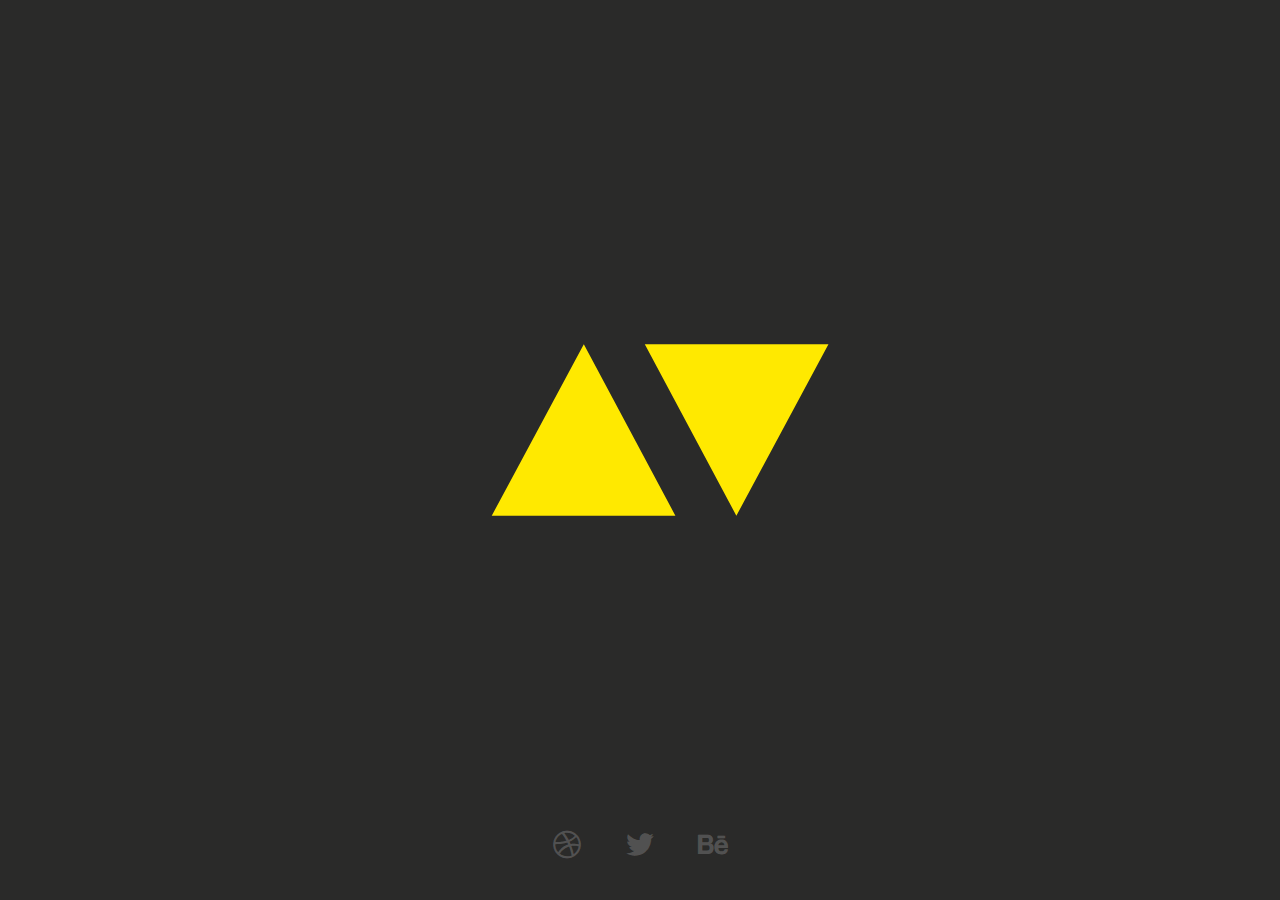
<file: index.html>
<!DOCTYPE html>
<html lang="en">
	<head>
		<title>Andrew Veles</title>
		<meta charset="utf-8" />
		<link rel="stylesheet" href="css/styles.css" />
		<meta name="viewport" content="initial-scale=1, maximum-scale=1">
	</head>
	<body>
		<div class="splash">
			<a href="#" class="brand"></a>
			<div class="video">
				<video poster="img/poster.svg" autoplay="1" loop="1" class="play">
				<source src="img/video.mp4" type="video/mp4"/>
				</video>
			</div>
			<div class="icons">
				<a href="http://dribbble.com/mrveles" class="icon-dribbble"></a>
				<a href="http://twitter.com/mrveles" class="icon-twitter"></a>
				<a href="http://behance.com/mrveles" class="icon-behance"></a>
			</div>
		</div>
	</body>
</html>
</file>
<file: css/styles.css>
@import url("http://fonts.googleapis.com/css?family=Roboto+Slab:300");

* {
	margin: 0px;
	padding: 0px;
	outline: 0px;
	border: 0px;
}

@font-face {
	font-family: "icon";
	src:url("../fonts/icon.eot?-l0k0a0");
	src:url("../fonts/icon.eot?#iefix-l0k0a0") format("embedded-opentype"),
		url("../fonts/icon.woff?-l0k0a0") format("woff"),
		url("../fonts/icon.ttf?-l0k0a0") format("truetype"),
		url("../fonts/icon.svg?-l0k0a0#icon") format("svg");
	font-weight: normal;
	font-style: normal;
}

[class^="icon-"], [class*=" icon-"] {
	font-family: "icon";
	speak: none;
	font-style: normal;
	font-weight: normal;
	font-variant: normal;
	text-transform: none;
	line-height: 1;
	font-size: 30px;

	/* Better Font Rendering =========== */
	-webkit-font-smoothing: antialiased;
	-moz-osx-font-smoothing: grayscale;
}


html, 
body {
	background: #2A2A29;
	font-family: "Roboto Slab";
	font-size: 14px;
	font-weight: normal;
	color: rgba(255, 255, 255, 0.4);
	min-height: 100%;
	-webkit-appearance: none;
	font-smoothing: antialiasing;
	-webkit-font-smoothing: antialiasing;
}

a {
	color: rgba(255, 255, 255, 0.2);
	text-decoration: none;
}


.icon-twitter:before {
	content: "\e600";
}
.icon-dribbble:before {
	content: "\e601";
}
.icon-behance:before {
	content: "\e602";
}

.icon-twitter:hover {
	color: #55ACEE;
}


.icon-dribbble:hover {
	color: #EA4C89;
}

.icon-behance:hover {
	color: #1769FF;
}


h2 {
	font-size: 36px;
	font-weight: 300;
}

h2 span {
	font-weight: 700;
}


.wrapper {
	display: block;
	margin: 0px auto;
	max-width: 820px;
	padding: 0px 20px;
}

a.menu {
	background: #000;
	width: 36px;
	height: 36px;
	display: none;
	float: right;
}

.splash {
	background: #2A2A29;
	color: rgba(255, 255, 255, 0.4);
	text-align: center;
	background-size: cover !important; 
	-moz-background-size: cover !important;
	-webkit-background-size: cover !important;
}


.splash .icons {
	width: 300px;
	height: 40px;
	position: absolute;
	bottom: 30px;
	left: 50%;
	margin: -40px 0px 0px -150px;
}

.icons a {
	display: inline-block;
	margin: 0px 20px;
}

.splash .brand {
	background: url("../img/logo.svg") no-repeat center center !important;
	margin: -200px 0px 0px -180px;
	display: block;
	width: 400px;
	height: 360px;
	position: absolute;
	z-index: 999;
	top: 50%;
	left: 50%;
}

.splash h3 {
	font-size: 20px;
	font-weight: 300;
	position: absolute;
	width: 100%;
	z-index: 1000;
	height: 50px;
	top: 50%;
	margin-top: 100px;
}

.splash h5 {
	font-size: 14px;
	font-weight: 300;
}

.splash .welcome {
	position: relative;
	overflow: hidden;
}

.splash .separator {
	border-left: 1px dashed rgba(255, 255, 255, 0.2);
	height: 80px;
	width: 1px;
	float: none;
	margin: 20px auto;
	display: none;
}

.video {
	width: 400px;
	height: 360px;
	display: block;
	overflow: hidden;
	position: absolute;
	z-index: 100;
	top: 50%;
	left: 50%;
	margin: -200px 0px 0px -180px;

}

.empty {
	width: 400px;
	height: 360px;
	display: block;
	overflow: hidden;
	position: absolute;
	background: #FFE900;
	z-index: 99;
	top: 50%;
	left: 50%;
	margin: -200px 0px 0px -180px;

}

@media (max-width: 768px) {
	.splash .brand {
		margin: -100px 0px 0px -90px;
		width: 200px;
		height: 180px;
		
		background-size: 200px 180px !important;
	}

	.video {
		margin: -100px 0px 0px -90px;
		width: 200px;
		height: 180px;
		background: #FFE900;
	}

	video, source {
		cursor: default;
		display: none;
	}

	.play {
		width: 100% !important;
		height: auto !important;
		object-fit: cover;
		top: 0px;
	}
}
</file>
